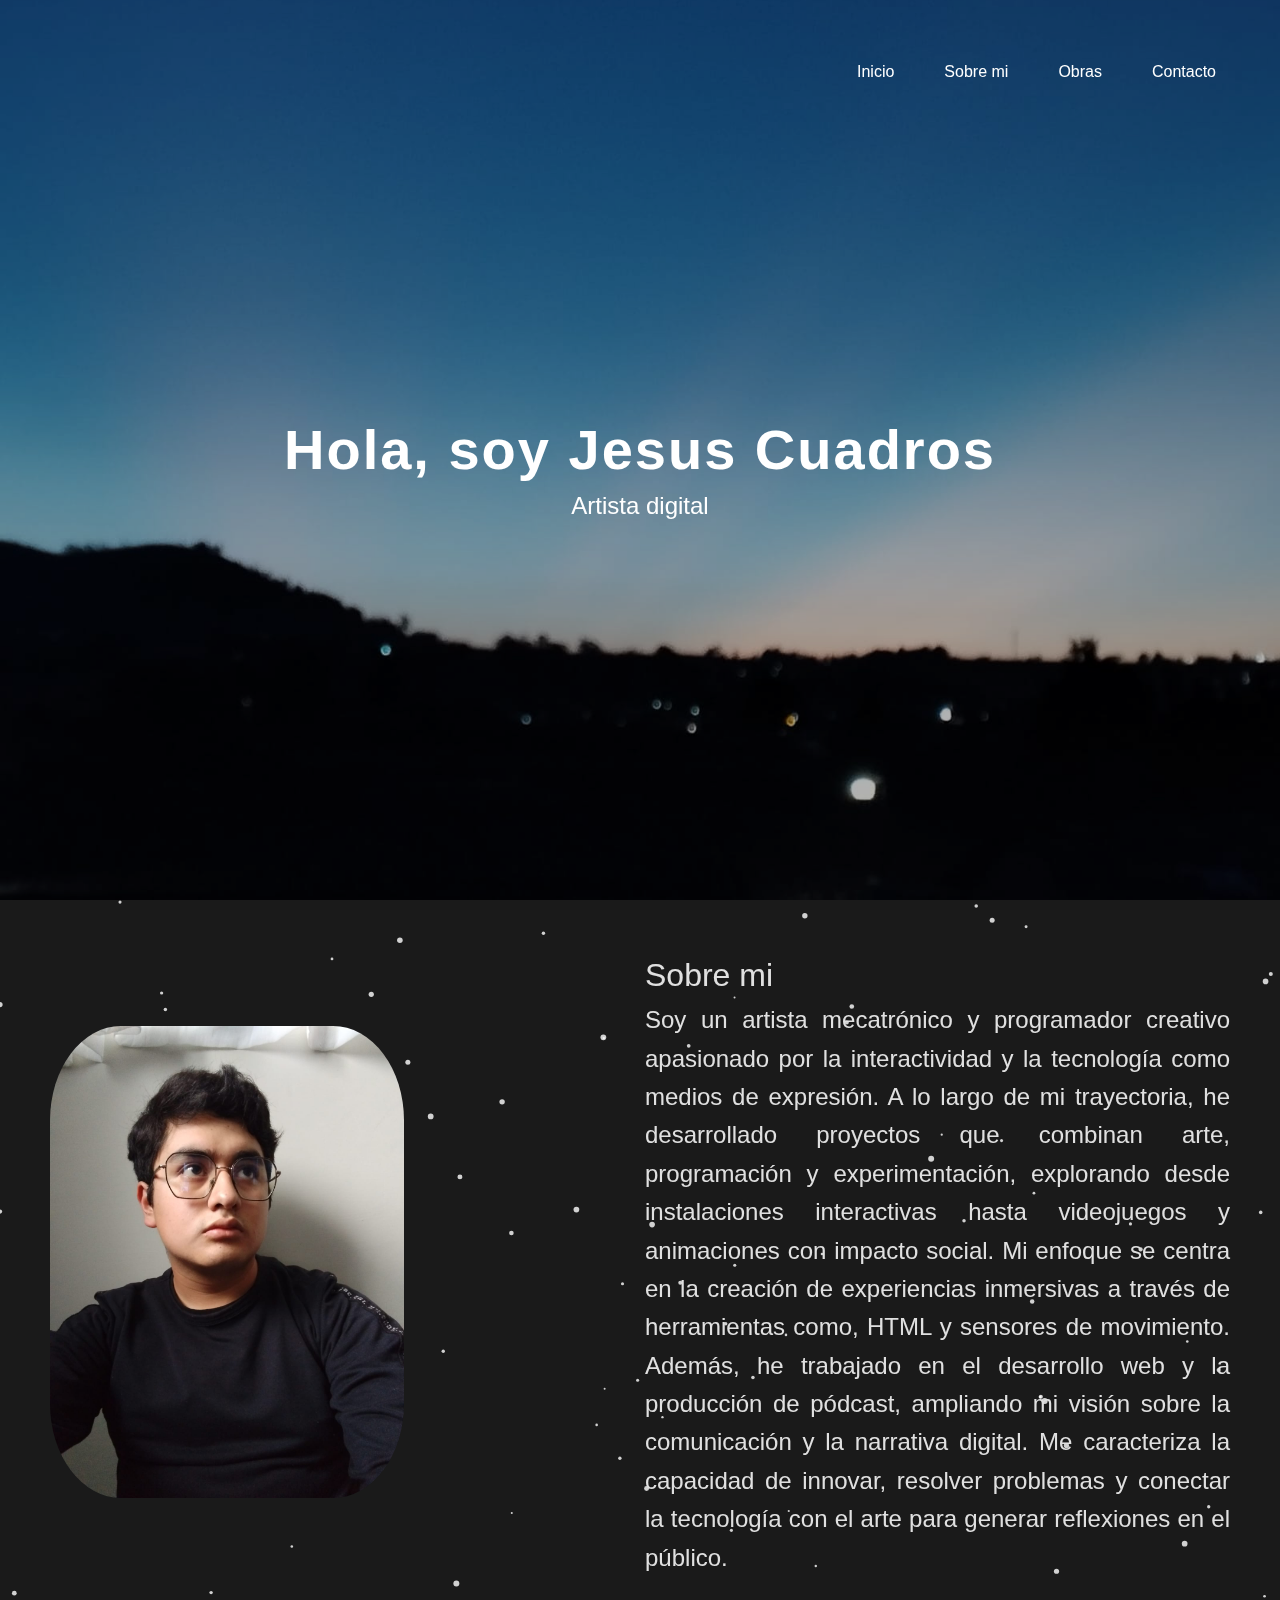
<file: index.html>
<!DOCTYPE html>
<html lang="es">
<head>
    <meta charset="UTF-8">
    <meta name="viewport" content="width=device-width, initial-scale=1.0">
    <title>Jesus Cuadros</title>
    <link rel="preconnect" href="https://fonts.googleapis.com">
    <link rel="preconnect" href="https://fonts.gstatic.com" crossorigin>
    <link href="https://fonts.googleapis.com/css2?family=Bebas+Neue&family=Boldonse&family=Playfair+Display:ital,wght@0,400..900;1,400..900&family=Winky+Sans:ital,wght@0,300..900;1,300..900&display=swap" rel="stylesheet">
    <link rel="stylesheet" href="styles.css">
    <link rel="icon" href="imagenes/boton.png" type="image/x-icon">
</head>
<body>
    <header>
        <nav class="menu">
            <div class="menu-toggle" id="mobile-menu">
                <span class="bar"></span>
                <span class="bar"></span>
                <span class="bar"></span>
            </div>
            <ul>
                <li><a href="#">Inicio</a></li>
                <li><a href="#about">Sobre mi</a></li>
                <li><a href="obras.html">Obras</a></li>
                <li><a href="contacto.html">Contacto</a></li>
            </ul>
        </nav>
    <div class="hero">
        <div class="intro-text">
            <h1>Hola, soy Jesus Cuadros</h1>
            <p>Artista digital</p>
        </div>
    </div>
    </header>
     

    <div class="about" id="about">
        <div class="about-content">
            <div class="imagen">
                <img src="imagenes/Jesus.jpg" alt="Jesus Cuadros" class="about-image">
            </div>
            <div class="about-text">
                <p style="font-size: 2rem;">Sobre mi</p>
                <p style=" font-size: 1.5rem;">
                    Soy un artista mecatrónico y programador creativo apasionado por la interactividad y la tecnología como medios de expresión. A lo largo de mi trayectoria, he desarrollado proyectos que combinan arte, programación y experimentación, explorando desde instalaciones interactivas hasta videojuegos y animaciones con impacto social. Mi enfoque se centra en la creación de experiencias inmersivas a través de herramientas como, HTML y sensores de movimiento. Además, he trabajado en el desarrollo web y la producción de pódcast, ampliando mi visión sobre la comunicación y la narrativa digital. Me caracteriza la capacidad de innovar, resolver problemas y conectar la tecnología con el arte para generar reflexiones en el público.
                </p>
            </div>
        </div>
    </div>

    <script src="script.js"></script>
</body>
</html>
</file>
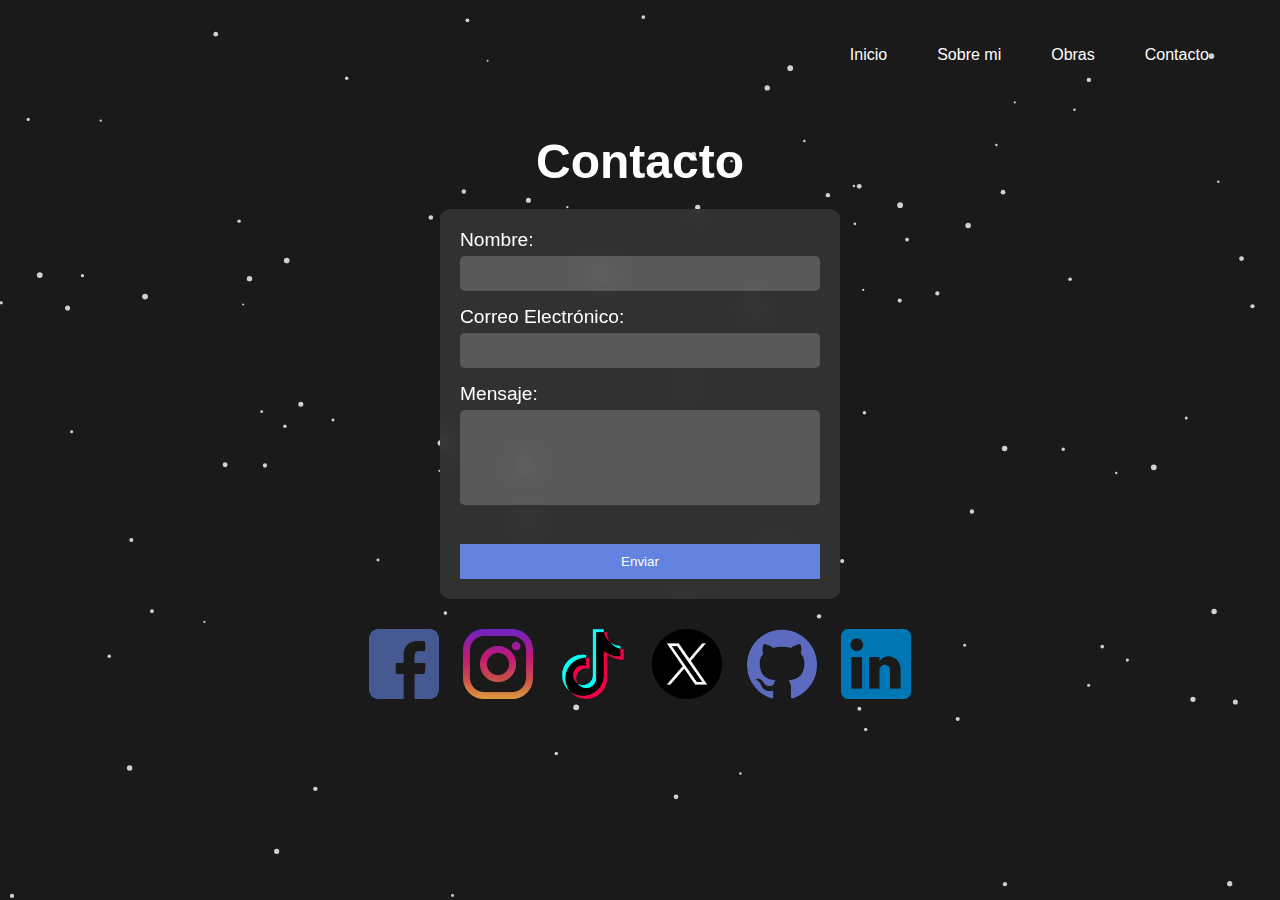
<file: contacto.html>
<!DOCTYPE html>
<html lang="es">
<head>
    <meta charset="UTF-8">
    <meta name="viewport" content="width=device-width, initial-scale=1.0">
    <title>Contacto - Jesus Cuadros</title>
    <link rel="preconnect" href="https://fonts.googleapis.com">
    <link rel="preconnect" href="https://fonts.gstatic.com" crossorigin>
    <link href="https://fonts.googleapis.com/css2?family=Bebas+Neue&family=Boldonse&family=Playfair+Display:ital,wght@0,400..900;1,400..900&family=Winky+Sans:ital,wght@0,300..900;1,300..900&display=swap" rel="stylesheet">
    <link rel="stylesheet" href="cstyle.css">
    <link rel="icon" href="imagenes/boton.png" type="image/x-icon">
</head>
<body>
    <nav class="menu">
        <div class="menu-toggle" id="mobile-menu">
            <span class="bar"></span>
            <span class="bar"></span>
            <span class="bar"></span>
        </div>
        <ul>
            <li><a href="index.html">Inicio</a></li>
            <li><a href="index.html#about">Sobre mi</a></li>
            <li><a href="obras.html">Obras</a></li>
            <li><a href="contacto.html">Contacto</a></li>
        </ul>
    </nav>

    <section class="contact">
        <h1>Contacto</h1>
        <form id="contact-form">
            <div class="input-group">
                <label for="name">Nombre:</label>
                <input type="text" id="name" name="name" required>
            </div>

            <div class="input-group">
                <label for="email">Correo Electrónico:</label>
                <input type="email" id="email" name="email" required>
            </div>

            <div class="input-group">
                <label for="message">Mensaje:</label>
                <textarea id="message" name="message" rows="5" required></textarea>
            </div>

            <button type="submit">Enviar</button>
        </form>

        <div class="social-links">
            <a href="https://www.facebook.com/jesusalfredo.cuadrosramos/?locale=es_LA" target="_blank"><img src="imagenes/facebook.png" alt="Facebook"></a>
            <a href="https://www.instagram.com/chu_cho.3/" target="_blank"><img src="imagenes/instagram.png" alt="Instagram"></a>
            <a href="https://www.tiktok.com/@chucho0722" target="_blank"><img src="imagenes/tik-tok.png" alt="TikTok"></a>
            <a href="https://x.com/FoxyRex07" target="_blank"><img src="imagenes/twitter.png" alt="Twitter"></a>
            <a href="https://github.com/FoxyRex07" target="_blank"><img src="imagenes/github.png" alt="GitHub"></a>
            <a href="https://www.linkedin.com/in/jesús-alfredo-cuadros-ramos-26005933a/" target="_blank"><img src="imagenes/linkedin.png" alt="Linkedin"></a>
        </div>
    </section>

    <canvas id="particles-canvas"></canvas>

    <script src="cscript.js"></script>
</body>
</html>
</file>
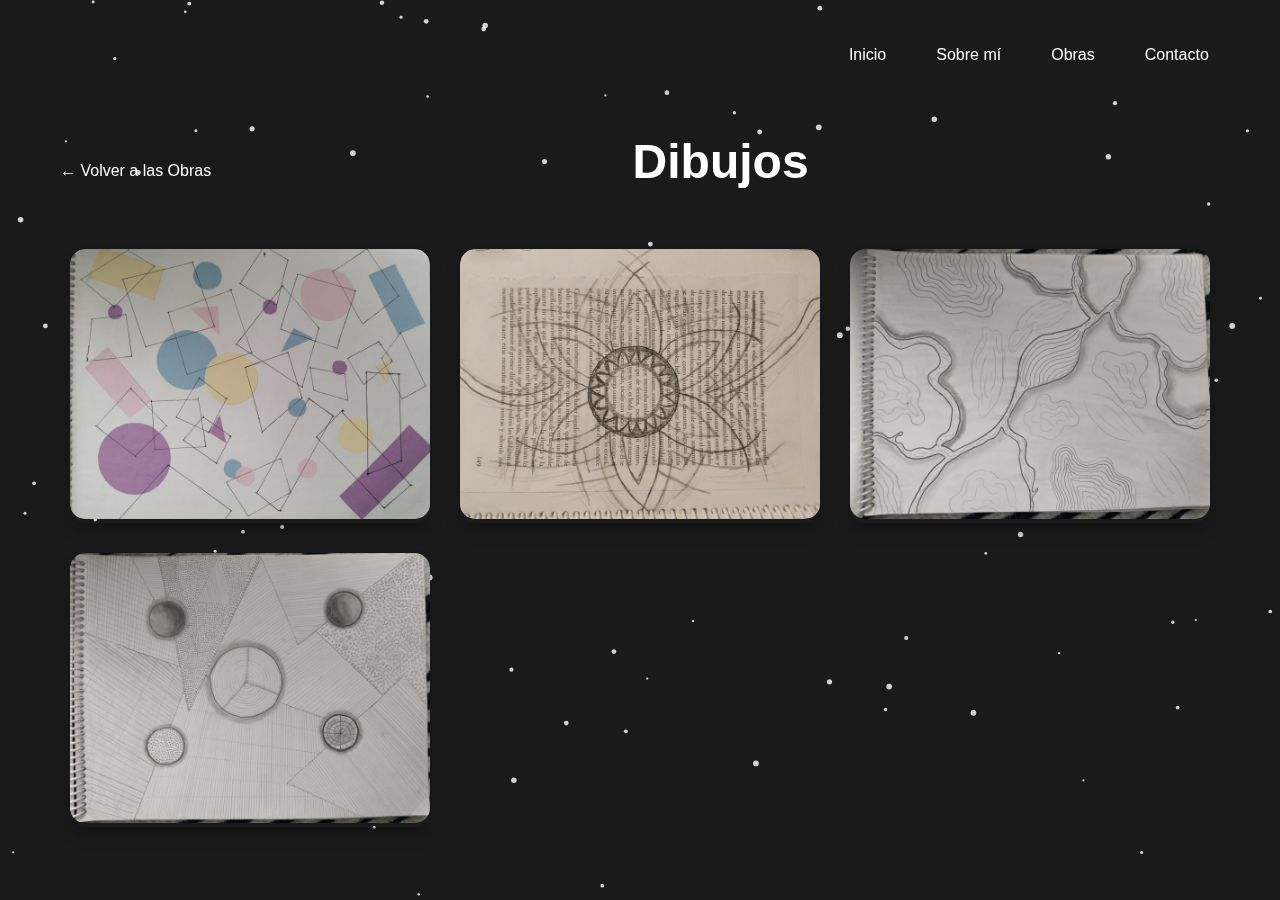
<file: dibujos.html>
<!DOCTYPE html>
<html lang="es">

<head>
    <meta charset="UTF-8">
    <meta name="viewport" content="width=device-width, initial-scale=1.0">
    <title>Dibujo - Jesus Cuadros</title>
    <link rel="stylesheet" href="dstyles.css">
    <link rel="icon" href="imagenes/boton.png" type="image/x-icon">
</head>

<body>
    <nav class="menu">
        <div class="menu-toggle" id="mobile-menu">
            <span class="bar"></span>
            <span class="bar"></span>
            <span class="bar"></span>
        </div>
        <ul>
            <li><a href="index.html">Inicio</a></li>
            <li><a href="index.html#about">Sobre mí</a></li>
            <li><a href="obras.html">Obras</a></li>
            <li><a href="contacto.html">Contacto</a></li>
        </ul>
    </nav>

    <section class="gallery">
        <div class="gallery-header">
            <a href="obras.html" class="back-link">← Volver a las Obras</a>
            <h1 class="titulo">Dibujos</h1>
        </div>
        <div class="gallery-container">
            <div class="gallery-item">
                <img src="imagenes_dibujo/figuras.jpg" alt="Foto 1">
            </div>
            <div class="gallery-item">
                <img src="imagenes_dibujo/flor.jpg" alt="Fotografía 2">
            </div>
            <div class="gallery-item">
                <img src="imagenes_dibujo/ondas.jpg" alt="Fotografía 3">
            </div>
            <div class="gallery-item">
                <img src="imagenes_dibujo/triangulo.jpg" alt="Fotografía 4">
            </div>
        </div>
    </section>

    <!-- Modal -->
    <div id="imageModal" class="modal">
        <span class="close" id="closeModal">&times;</span>
        <img class="modal-content" id="modalImage">
        <div id="caption"></div>
    </div>

    <canvas id="particles-canvas"></canvas>

    <script src="dscript.js"></script>
</body>

</html>
</file>
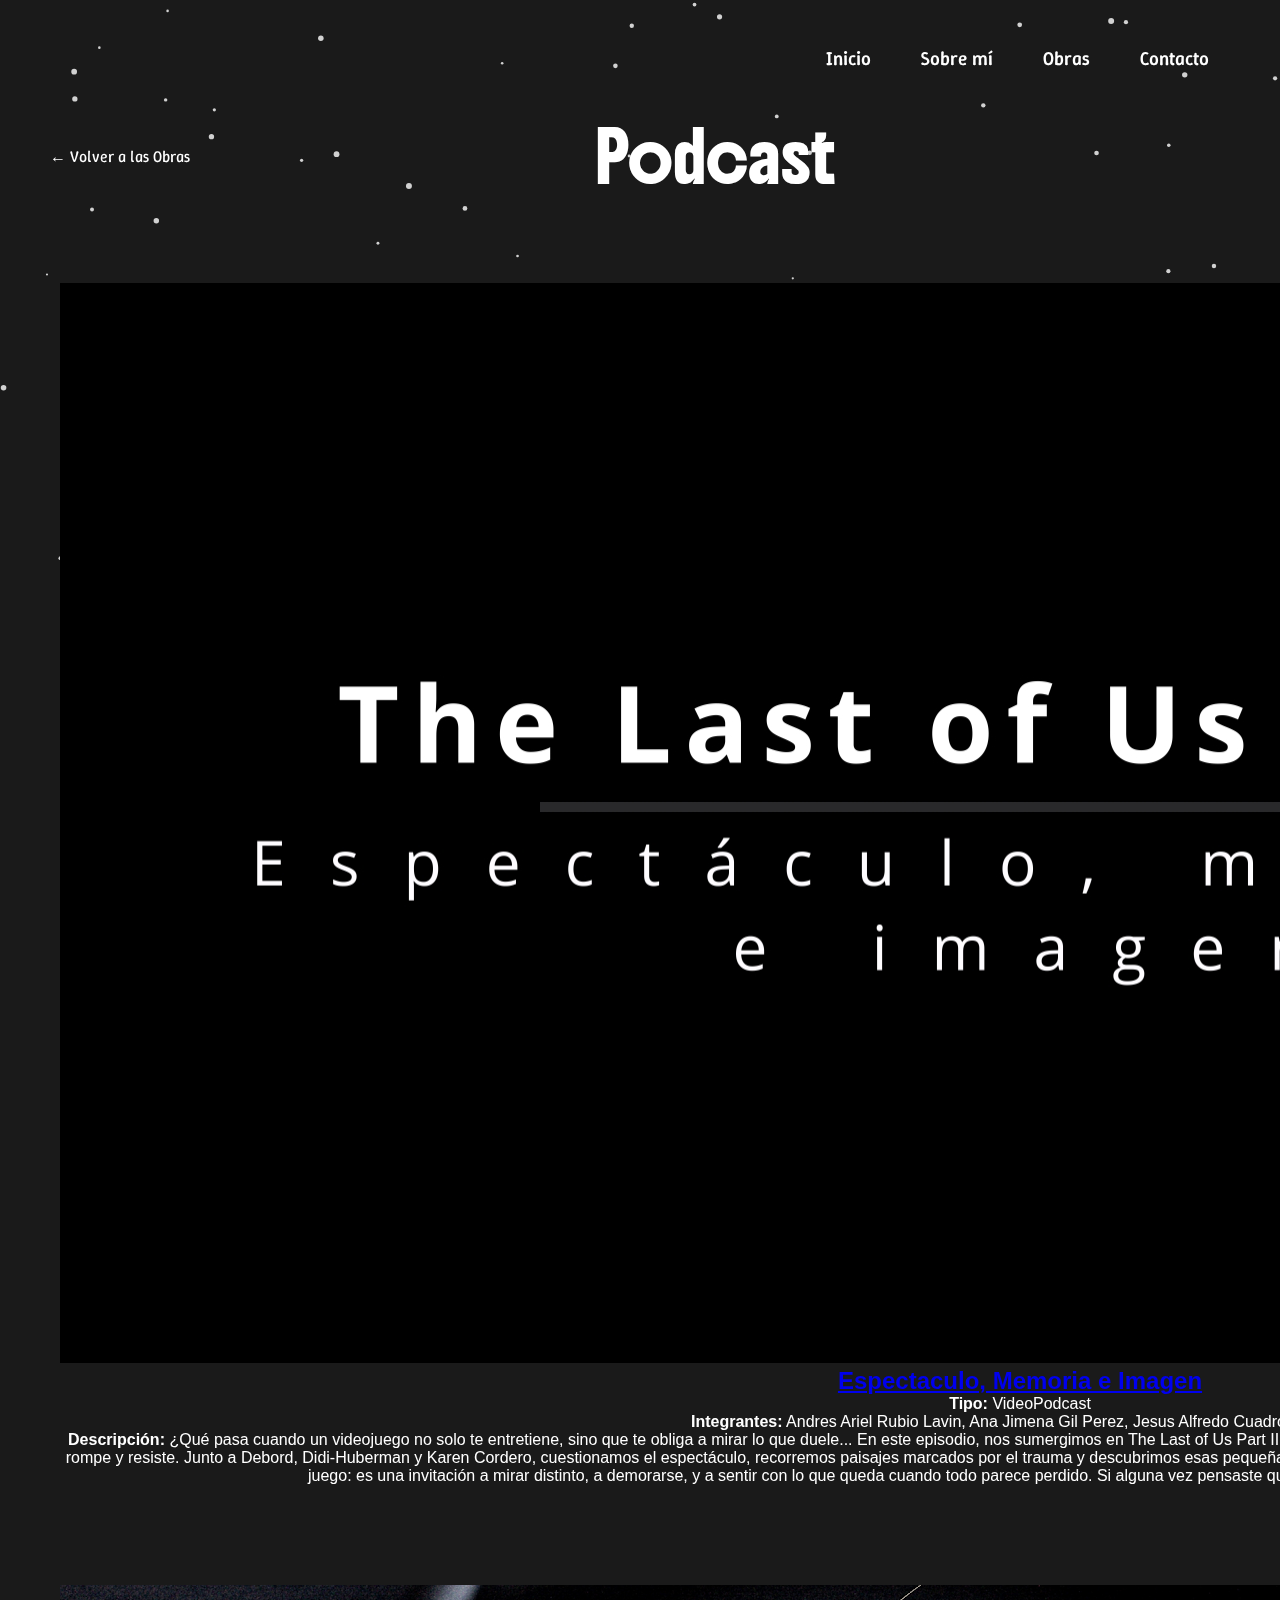
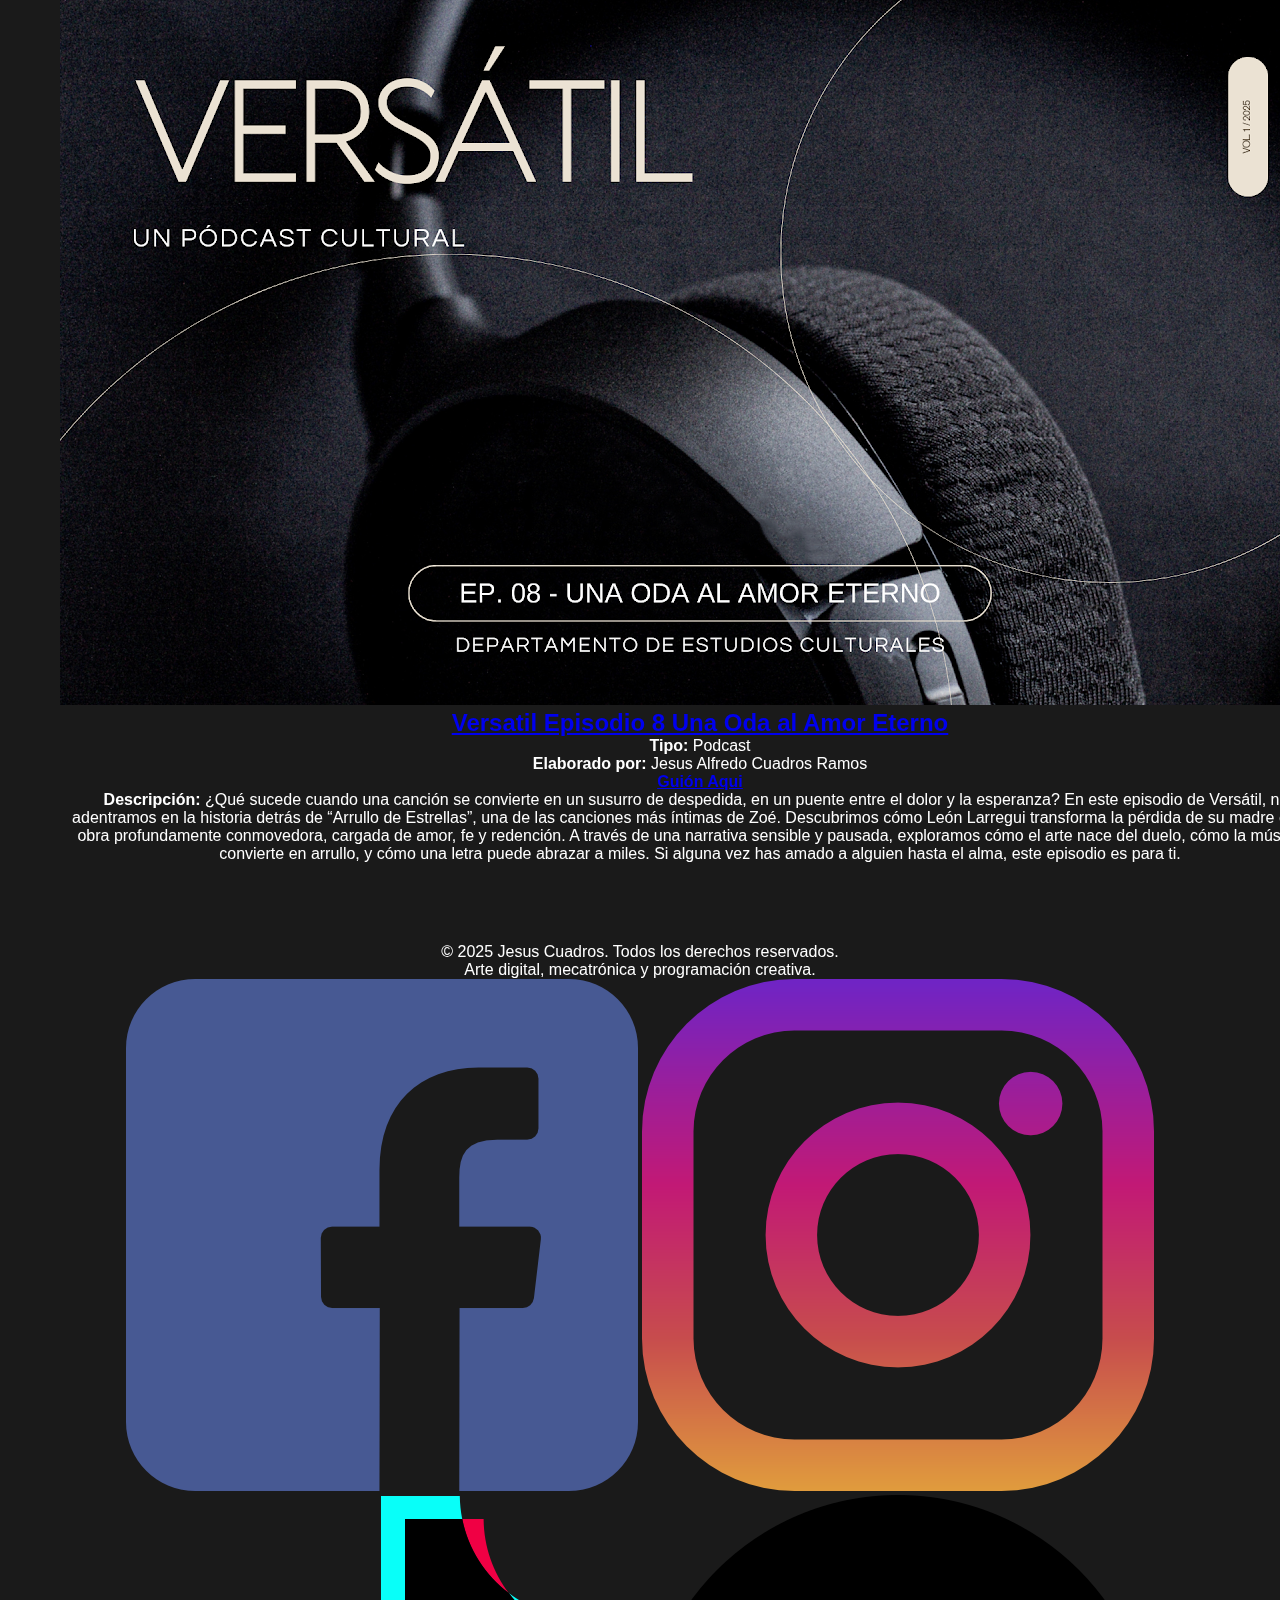
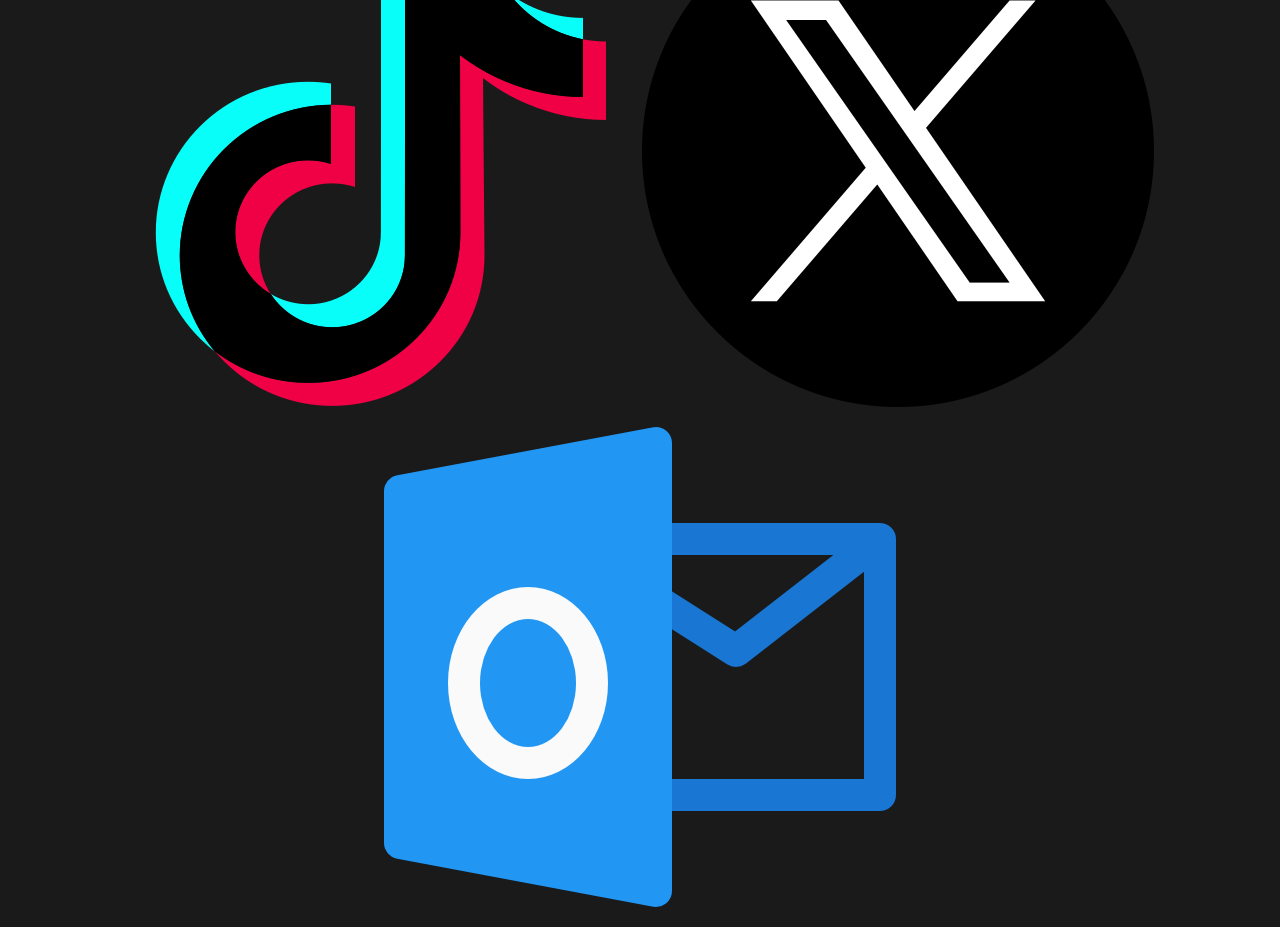
<file: podcast.html>
<!DOCTYPE html>
<html lang="es">
<head>
  <meta charset="UTF-8" />
  <meta name="viewport" content="width=device-width, initial-scale=1.0"/>
  <title>Detalle de Obra</title>
  <link rel="preconnect" href="https://fonts.googleapis.com">
    <link rel="preconnect" href="https://fonts.gstatic.com" crossorigin>
    <link href="https://fonts.googleapis.com/css2?family=Bebas+Neue&family=Boldonse&family=Playfair+Display:ital,wght@0,400..900;1,400..900&family=Winky+Sans:ital,wght@0,300..900;1,300..900&display=swap" rel="stylesheet">
  <link rel="stylesheet" href="pstyles.css">
  <link rel="icon" href="imagenes/boton.png" type="image/x-icon" />
</head>
<body>
  <nav class="menu">
    <div class="menu-toggle" id="mobile-menu">
      <span class="bar"></span>
      <span class="bar"></span>
      <span class="bar"></span>
    </div>
    <ul>
      <li><a href="index.html">Inicio</a></li>
      <li><a href="index.html#about">Sobre mí</a></li>
      <li><a href="obras.html">Obras</a></li>
      <li><a href="contacto.html">Contacto</a></li>
    </ul>
  </nav>

  <section class="gallery-header">
    <a href="obras.html" class="back-link">← Volver a las Obras</a>
    <h1 class="titulo">Podcast</h1>
  </section>

  <!-- Espectaculo, Memoria e Imagen -->
  <section class="obra-section" id="ultima">
    <div class="ficha-tecnica invertida">
      <div class="carrusel">
        <!-- <button class="prev">&#10094;</button> -->
        <div class="imagenes">
          <img src="imagenes/miniatura.jpg" alt="Imagen 1">
        </div>
        <!-- <button class="next">&#10095;</button> -->
      </div>
      <div class="info">
        <h2><a href="https://drive.google.com/file/d/11YDlpgWR-4QUo0dirqBmN6fh9fdakAA9/view?usp=sharing" target="_blank">Espectaculo, Memoria e Imagen</a></h2>
        <p><strong>Tipo:</strong> VideoPodcast</p>
        <p><strong>Integrantes:</strong> Andres Ariel Rubio Lavin, Ana Jimena Gil Perez, Jesus Alfredo Cuadros Ramos</p>
        <p><strong>Descripción:</strong> ¿Qué pasa cuando un videojuego no solo te entretiene, sino que te obliga a mirar lo que duele... En este episodio, nos sumergimos en The Last of Us Part II para explorar cómo la imagen, la memoria y el dolor se entrelazan en una historia que incomoda, rompe y resiste. Junto a Debord, Didi-Huberman y Karen Cordero, cuestionamos el espectáculo, recorremos paisajes marcados por el trauma y descubrimos esas pequeñas luces que como luciérnagas aparecen en medio de la oscuridad. Este no es solo un análisis del juego: es una invitación a mirar distinto, a demorarse, y a sentir con lo que queda cuando todo parece perdido. Si alguna vez pensaste que los videojuegos no podían ser arte… este episodio es para ti.</p>
      </div>
    </div>
  </section>

  <!-- Versatil Episodio 8 Una Oda al Amor Eterno -->
  <section class="obra-section">
    <div class="ficha-tecnica">
      <div class="carrusel">
        <!-- <button class="prev">&#10094;</button> -->
        <div class="imagenes">
          <img src="imagenes/versatil8.png" alt="Imagen 1">
        </div>
        <!-- <button class="next">&#10095;</button> -->
      </div>
      <div class="info">
        <h2><a href="https://www.youtube.com/watch?v=Ydkm5g-LTBs&t=6s" target="_blank">Versatil Episodio 8 Una Oda al Amor Eterno</a></h2>
        <p><strong>Tipo:</strong> Podcast</p>
        <p><strong>Elaborado por:</strong> Jesus Alfredo Cuadros Ramos</p>
        <p><strong><a href="https://drive.google.com/file/d/1szinPt4XbfIdxLjhuHJryXtZcJezmDJt/view?usp=sharing" target="_blank">Guión Aqui</a></strong></p>
        <p><strong>Descripción:</strong> ¿Qué sucede cuando una canción se convierte en un susurro de despedida, en un puente entre el dolor y la esperanza? En este episodio de Versátil, nos adentramos en la historia detrás de “Arrullo de Estrellas”, una de las canciones más íntimas de Zoé. Descubrimos cómo León Larregui transforma la pérdida de su madre en una obra profundamente conmovedora, cargada de amor, fe y redención. A través de una narrativa sensible y pausada, exploramos cómo el arte nace del duelo, cómo la música se convierte en arrullo, y cómo una letra puede abrazar a miles. Si alguna vez has amado a alguien hasta el alma, este episodio es para ti.</p>
      </div>
    </div>
  </section>

  <!-- Footer -->
    <footer>
        <div class="footer-text">
            <p>© 2025 Jesus Cuadros. Todos los derechos reservados.</p>
            <p>Arte digital, mecatrónica y programación creativa.</p>
        </div>
        <div class="footer-socials">
            <a href="https://www.facebook.com/jesusalfredo.cuadrosramos/?locale=es_LA" target="_blank"><img src="imagenes/facebook.png" alt="Facebook"></a>
            <a href="https://www.instagram.com/chu_cho.3/" target="_blank"><img src="imagenes/instagram.png" alt="Instagram"></a>
            <a href="https://www.tiktok.com/@chucho0722" target="_blank"><img src="imagenes/tik-tok.png" alt="TikTok"></a>
            <a href="https://x.com/FoxyRex07" target="_blank"><img src="imagenes/twitter.png" alt="Twitter"></a>
            <a href="contacto.html" target="_blank"><img src="imagenes/correo.png" alt="Twitter"></a>
        </div>
    </footer>

  <!-- Modal -->
  <div id="imageModal" class="modal">
    <span class="close" id="closeModal">&times;</span>
    <img class="modal-content" id="modalImage">
    <div id="caption"></div>
  </div>

  <canvas id="particles-canvas"></canvas>

  <script src="pscript.js"></script>
</body>
</html>
</file>
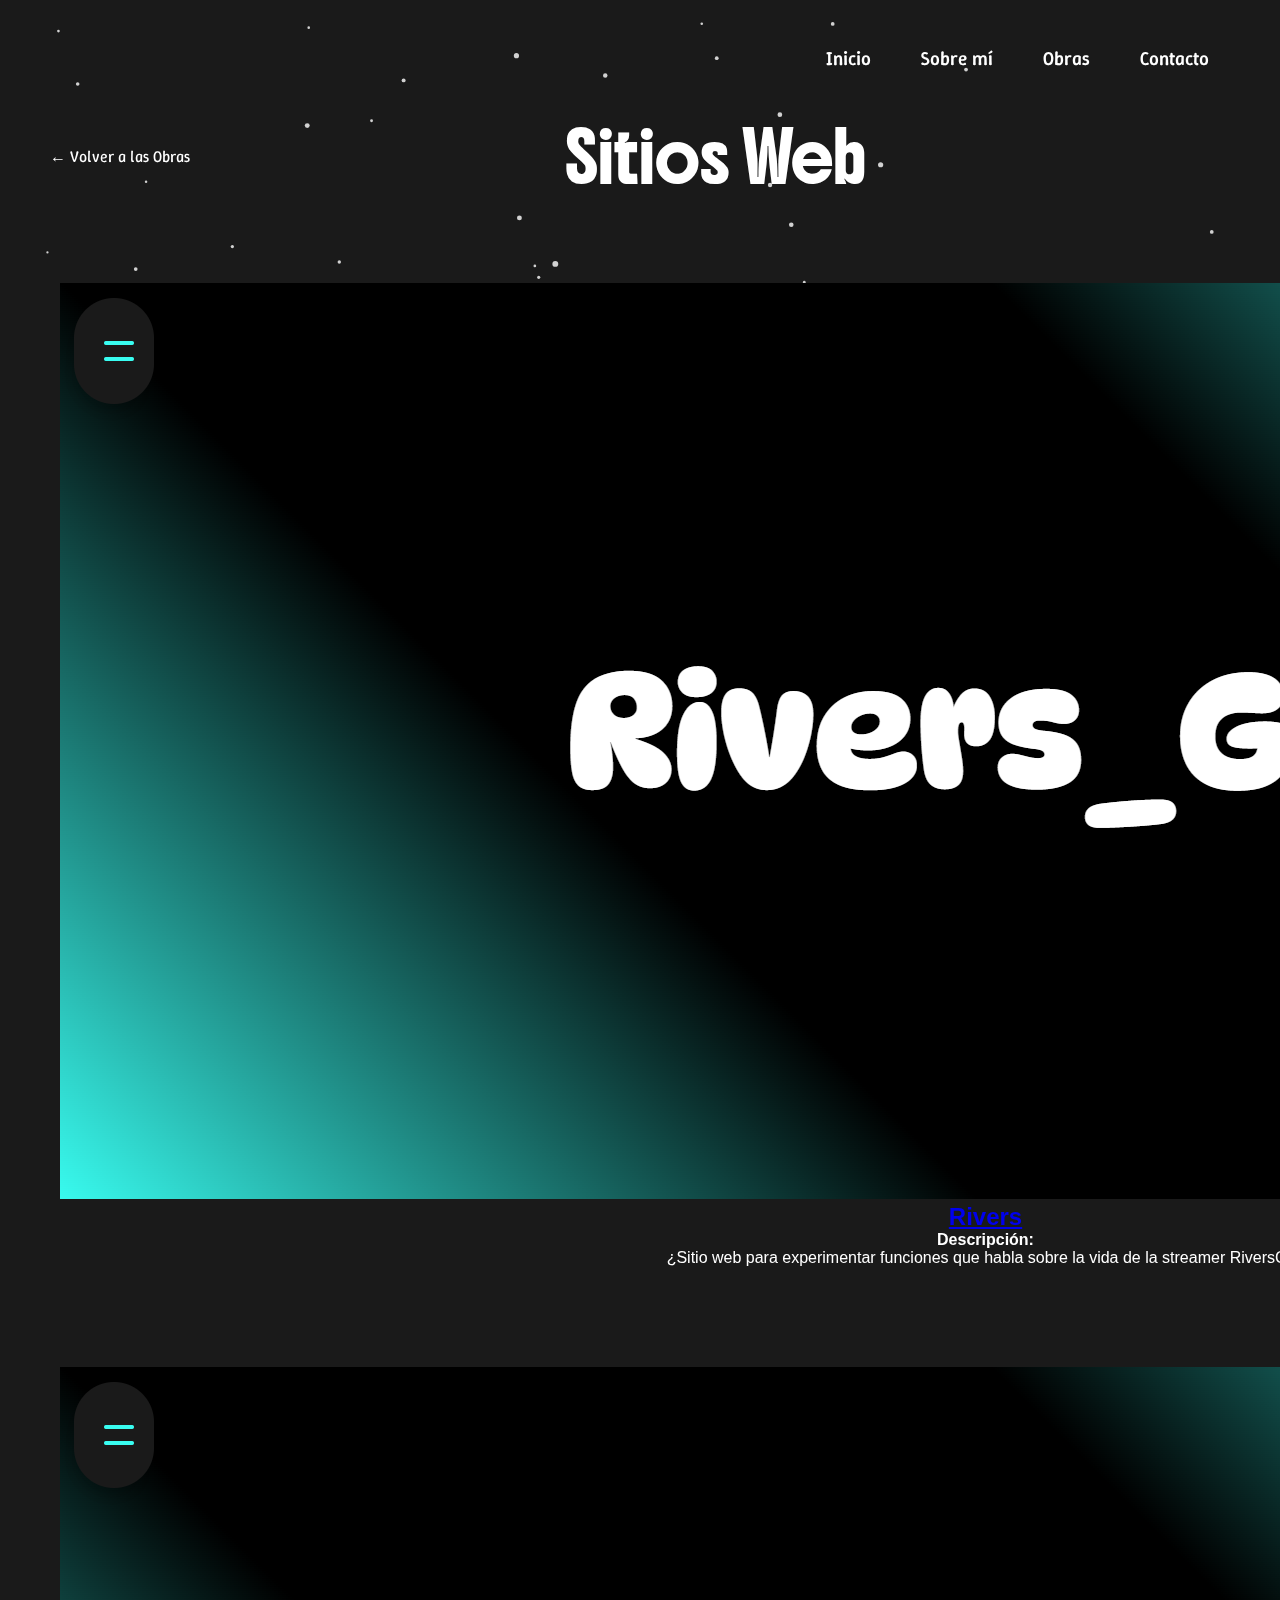
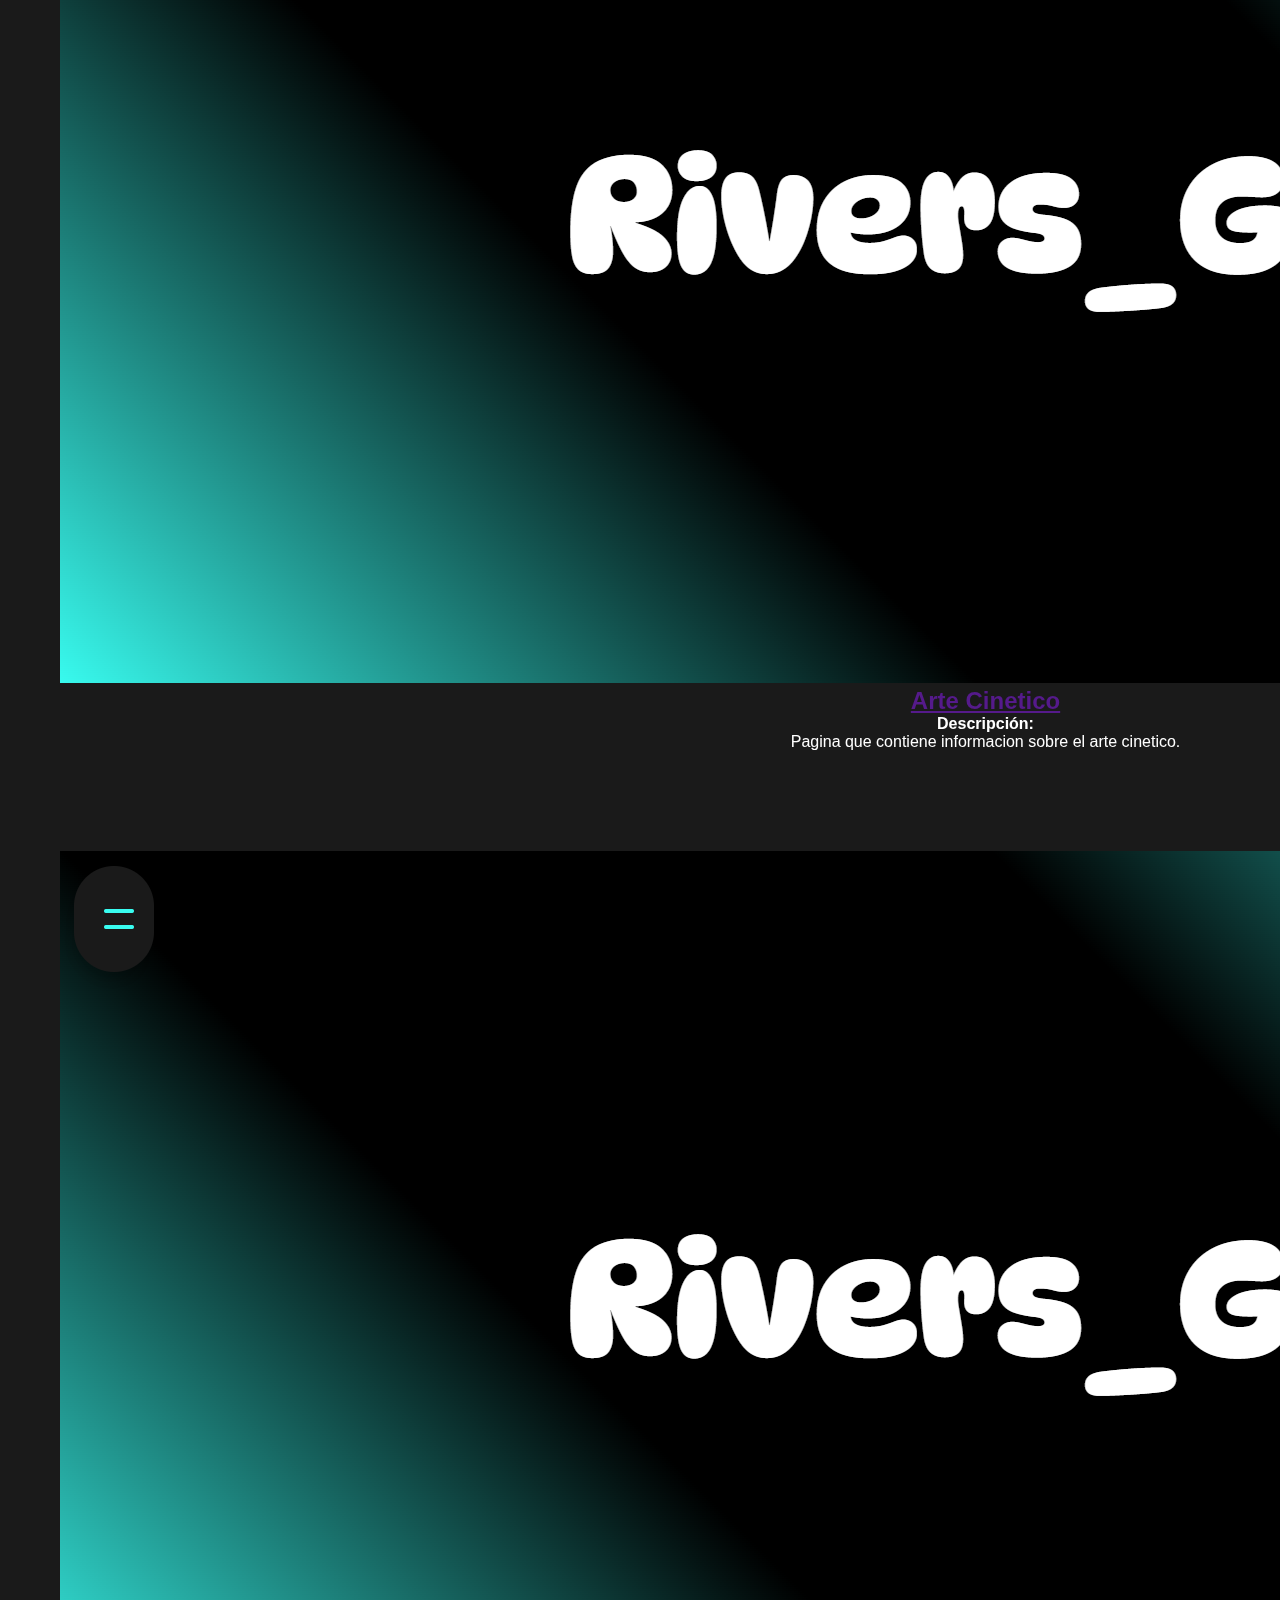
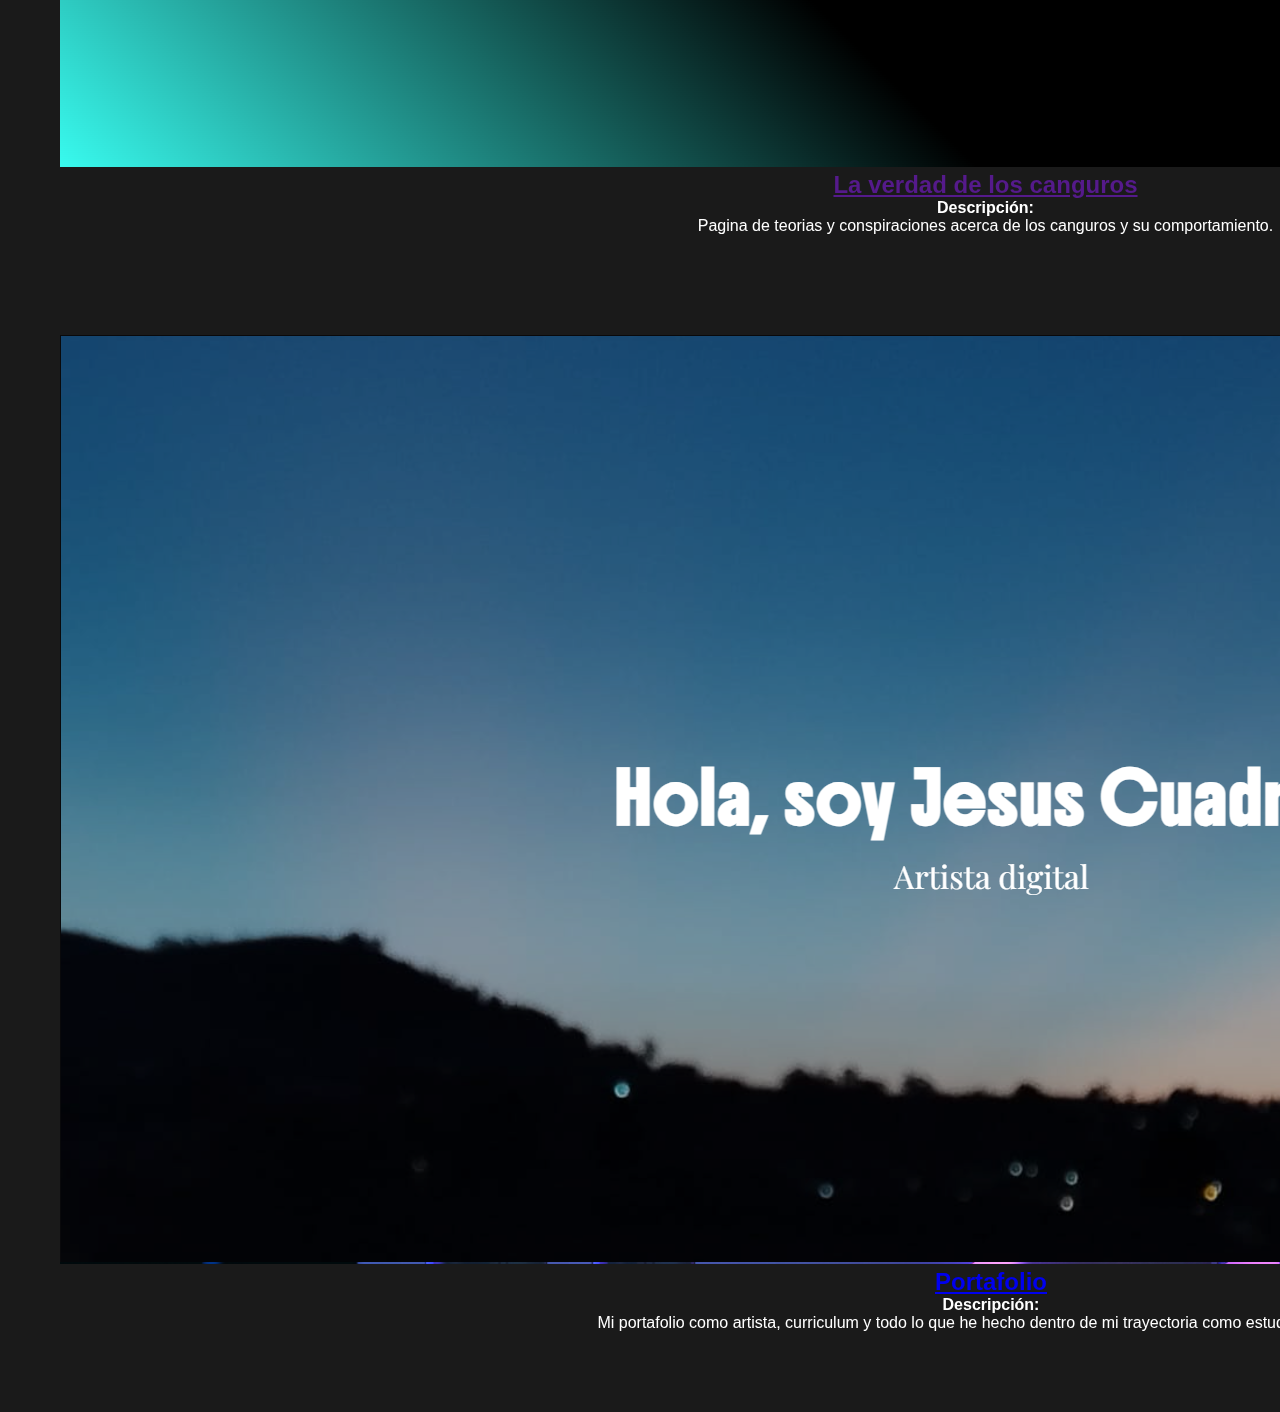
<file: sitios.html>
<!DOCTYPE html>
<html lang="es">
<head>
  <meta charset="UTF-8" />
  <meta name="viewport" content="width=device-width, initial-scale=1.0"/>
  <title>Detalle de Obra</title>
  <link rel="preconnect" href="https://fonts.googleapis.com">
    <link rel="preconnect" href="https://fonts.gstatic.com" crossorigin>
    <link href="https://fonts.googleapis.com/css2?family=Bebas+Neue&family=Boldonse&family=Playfair+Display:ital,wght@0,400..900;1,400..900&family=Winky+Sans:ital,wght@0,300..900;1,300..900&display=swap" rel="stylesheet">
  <link rel="stylesheet" href="sstyles.css">
  <link rel="icon" href="imagenes/boton.png" type="image/x-icon" />
</head>
<body>
  <nav class="menu">
    <div class="menu-toggle" id="mobile-menu">
      <span class="bar"></span>
      <span class="bar"></span>
      <span class="bar"></span>
    </div>
    <ul>
      <li><a href="index.html">Inicio</a></li>
      <li><a href="index.html#about">Sobre mí</a></li>
      <li><a href="obras.html">Obras</a></li>
      <li><a href="contacto.html">Contacto</a></li>
    </ul>
  </nav>

  <section class="gallery-header">
    <a href="obras.html" class="back-link">← Volver a las Obras</a>
    <h1 class="titulo">Sitios Web</h1>
  </section>

  <!-- Rivers -->
  <section class="obra-section">
    <div class="ficha-tecnica invertida">
      <div class="carrusel">
        <!-- <button class="prev">&#10094;</button> -->
        <div class="imagenes">
          <a href="https://foxyrex07.github.io/Rivers/" target="_blank" rel="noopener noreferrer"class="obrat"><img src="imagenes/rivers.png" alt="Imagen de la obra" class="clickable-img"></a>
        </div>
        <!-- <button class="next">&#10095;</button> -->
      </div>
      <div class="info">
        <h2><a href="https://foxyrex07.github.io/Rivers/" target="_blank">Rivers</a></h2>
        <p><strong>Descripción:</strong></p>
        <p>¿Sitio web para experimentar funciones que habla sobre la vida de la streamer RiversGG.</p>
      </div>
    </div>
  </section>

  <!-- Arte Cinetico -->
  <section class="obra-section">
    <div class="ficha-tecnica">
      <div class="carrusel">
        <!-- <button class="prev">&#10094;</button> -->
        <div class="imagenes">
          <a href="" target="_blank" rel="noopener noreferrer"class="obrat"><img src="imagenes/rivers.png" alt="Imagen de la obra" class="clickable-img"></a>
        </div>
        <!-- <button class="next">&#10095;</button> -->
      </div>
      <div class="info">
        <h2><a href="" target="_blank">Arte Cinetico</a></h2>
        <p><strong>Descripción:</strong></p>
        <p>Pagina que contiene informacion sobre el arte cinetico.</p>
      </div>
    </div>
  </section>

  <!-- La verdad de los canguros -->
  <section class="obra-section">
    <div class="ficha-tecnica invertida">
      <div class="carrusel">
        <!-- <button class="prev">&#10094;</button> -->
        <div class="imagenes">
          <a href="" target="_blank" rel="noopener noreferrer"class="obrat"><img src="imagenes/rivers.png" alt="Imagen de la obra" class="clickable-img"></a>
        </div>
        <!-- <button class="next">&#10095;</button> -->
      </div>
      <div class="info">
        <h2><a href="" target="_blank">La verdad de los canguros</a></h2>
        <p><strong>Descripción:</strong></p>
        <p>Pagina de teorias y conspiraciones acerca de los canguros y su comportamiento.</p>
      </div>
    </div>
  </section>

  <!-- Portafolio -->
  <section class="obra-section">
    <div class="ficha-tecnica">
      <div class="carrusel">
        <!-- <button class="prev">&#10094;</button> -->
        <div class="imagenes">
          <a href="https://portafoliojesuscuadros.netlify.app" target="_blank" rel="noopener noreferrer"class="obrat"><img src="imagenes/portafolio.png" alt="Imagen de la obra" class="clickable-img"></a>
        </div>
        <!-- <button class="next">&#10095;</button> -->
      </div>
      <div class="info">
        <h2><a href="https://portafoliojesuscuadros.netlify.app" target="_blank">Portafolio</a></h2>
        <p><strong>Descripción:</strong></p>
        <p>Mi portafolio como artista, curriculum y todo lo que he hecho dentro de mi trayectoria como estudiante y artista.</p>
      </div>
    </div>
  </section>

  <canvas id="particles-canvas"></canvas>

  <script src="sscript.js"></script>
</body>
</html>
</file>
<file: styles.css>
/* Estilos generales */
* {
    margin: 0;
    padding: 0;
    box-sizing: border-box;
}

body {
    font-family: 'Unbounded', sans-serif;
    background-color: #1a1a1a;
    color: white;
    overflow-x: hidden;
}

/* Estilos del menú */
.menu {
    display: flex;
    justify-content: flex-end;
    align-items: center;
    position: relative;
    right: 5%;
    top: 7%;
    font-weight: 500;
    position: relative; /* Asegura que esté por encima del pseudo-elemento */
    z-index: 10;
}

.menu ul {
    display: flex;
    margin: 0;
    padding: 0;
    list-style-type: none;
}

.menu li {
    margin-left: 50px; 
}

.menu li a {
    color: white;
    text-decoration: none;
    font-size: 1rem; /* Ajusta el tamaño base */
    display: inline-block; /* Permite que transform funcione correctamente */
    transition: color 0.3s ease, transform 0.3s ease;
}

.menu li a:hover {
    color: rgb(98, 131, 223); /* Cambia el color */
    transform: scale(1.4); /* Aumenta el tamaño del texto en un 20% */
}

/* Botón de menú para móviles */
.menu-toggle {
    display: none;
    flex-direction: column;
    cursor: pointer;
}

.menu-toggle .bar {
    height: 3px;
    width: 25px;
    background-color: white;
    margin: 4px;
}

header {
    position: relative; /* Asegurar que el pseudo-elemento se posicione correctamente */
    width: 100%;
    height: 100vh;
    background-image: url('imagenes/cielo_b.jpg');
    background-size: cover;
    background-repeat: no-repeat;
    background-position: center center;
}
header::before {
    content: "";
    position: absolute;
    top: 0;
    left: 0;
    width: 100%;
    height: 100%;
    background: rgba(0, 0, 0, 0.3); /* Ajusta la opacidad aquí */
    z-index: 1;
}


/* Hero section */
.hero {
    height: 100vh;
    display: flex;
    justify-content: center;
    align-items: center;
    text-align: center;
    position: relative;
    z-index: 1;
}

.overlay {
    position: absolute;
    top: 0;
    left: 0;
    right: 0;
    bottom: 0;
    background: rgba(0, 0, 0, 0.6);
}

.intro-text {
    z-index: 1;
    color: white;
}

h1 {
    font-size: 3.5rem;
    letter-spacing: 2px;
    text-transform: none;
}

p {
    font-size: 1.5rem;
    margin-top: 10px;
}


/* Sobre mí */
.about {
    padding: 50px;
    text-align: center;

    position: relative; /* Asegurar que los elementos hijos usen posiciones relativas */
    overflow: hidden; /* Evita que el canvas se salga */
}

.about canvas {
    position: absolute;
    top: 0;
    left: 0;
    width: 100%;
    height: 100%;
    pointer-events: none; /* Para que no interfiera con los clics */
    z-index: 0;
}

.about-content {
    display: grid;
    grid-template-columns: repeat(2, 1fr);
    align-items: center;
    text-align: justify;
    position: relative; /* Asegura que el texto esté sobre el canvas */
    z-index: 1;
}

.about-image {
    width: 50vw;
    max-width: 60%;
    height: auto;
    border-radius: 20%;
}

.about-text {
    margin-left: 5px;
    color: #abaed6;
}

.about h2 {
    font-size: 2.5rem;
    margin-bottom: 20px;
}

.about p {
    font-size: 1.2rem;
    line-height: 1.6;
    max-width: 800px;
    margin: 0 auto;
    color: #e0e0e0;
}

/* Responsive */
@media screen and (max-width: 768px) {
    .menu {
        position: absolute;
        flex-direction: column;
        align-items: flex-end;
        right: 10px;
        top: 10px;
        z-index: 1000;
    }

    .menu ul {
        display: none;
        flex-direction: column;
        width: 100%;
        top: 80px;
        right: 0;
        margin: 0;
        padding: 0;
    }

    .menu ul.active {
        display: flex;
    }

    .menu-toggle {
        display: flex;
        width: 40px;
        height: 40px;
        align-items: center;
        justify-content: center;
    }

    .menu li {
        margin: 10px 0;
        text-align: right;
    }

    .about-content {
        grid-template-columns: 1fr;
        align-items: center;
        text-align: center;
    }

    .about-image {
        width: 70vw;
        max-width: none;
        margin-bottom: 20px;
    }
}
</file>
<file: cstyle.css>
/* Estilos generales */
* {
    margin: 0;
    padding: 0;
    box-sizing: border-box;
}

body {
    font-family: 'Unbounded', sans-serif;
    background-color: #1a1a1a;
    color: white;
    overflow-x: hidden;
    text-align: center;
}

/* Barra de navegación más baja */
.menu {
    display: flex;
    justify-content: flex-end;
    align-items: center;
    padding: 20px;
    margin-top: 2%; /* Espaciado para que no quede arriba */
    margin-right: 4%;
    font-weight: 500;
}

.menu ul {
    display: flex;
    list-style-type: none;
}

.menu li {
    margin-left: 50px; 
}

.menu li a {
    color: white;
    text-decoration: none;
    font-size: 1rem; /* Ajusta el tamaño base */
    display: inline-block; /* Permite que transform funcione correctamente */
    transition: color 0.3s ease, transform 0.3s ease;
}

.menu li a:hover {
    color: rgb(98, 131, 223); /* Cambia el color */
    transform: scale(1.4); /* Aumenta el tamaño del texto en un 20% */
}

/* Botón de menú para móviles */
.menu-toggle {
    display: none;
    flex-direction: column;
    cursor: pointer;
}

.menu-toggle .bar {
    height: 3px;
    width: 25px;
    background-color: white;
    margin: 4px;
}
/* Sección de contacto */
.contact {
    position: relative;
    padding: 50px;
    z-index: 1;
}

.contact h1 {
    font-size: 3rem;
    margin-bottom: 20px;
}

/* Diseño del formulario */
form {
    display: flex;
    flex-direction: column;
    max-width: 400px;
    margin: 0 auto;
    background: rgba(255, 255, 255, 0.1); /* Fondo con transparencia */
    padding: 20px;
    border-radius: 10px;
    backdrop-filter: blur(10px);
}

/* Diseño de los inputs */
.input-group {
    margin-bottom: 15px;
    text-align: left;
}

label {
    display: block;
    font-size: 1.2rem;
    margin-bottom: 5px;
}

input, textarea {
    width: 100%;
    padding: 10px;
    border-radius: 5px;
    border: none;
    background: rgba(255, 255, 255, 0.2);
    color: white;
}

textarea {
    resize: none;
}

/* Botón con animación */
button {
    margin-top: 20px;
    padding: 10px;
    background-color: rgb(98, 131, 223);
    border: none;
    color: white;
    cursor: pointer;
    transition: background 0.3s, transform 0.2s;
}

button:hover {
    background-color: rgb(70, 100, 200);
    transform: scale(1.05);
}

/* Redes sociales con imágenes */
.social-links {
    margin-top: 30px;
}

.social-links a {
    margin: 0 10px;
    display: inline-block;
    transition: transform 0.3s;
}

.social-links img {
    width: 70px;
    height: 70px;
}

.social-links a:hover {
    transform: scale(1.2);
}

/* Canvas de partículas */
#particles-canvas {
    position: fixed;
    top: 0;
    left: 0;
    width: 100%;
    height: 100%;
    pointer-events: none;
    z-index: 0;
}
</file>
<file: dstyles.css>
/* Estilos generales */
* {
    margin: 0;
    padding: 0;
    box-sizing: border-box;
}

body {
    font-family: 'Unbounded', sans-serif;
    background-color: #1a1a1a;
    color: white;
    overflow-x: hidden;
    text-align: center;
}

/* Barra de navegación */
.menu {
    display: flex;
    justify-content: flex-end;
    align-items: center;
    padding: 20px;
    margin-top: 2%;
    margin-right: 4%;
    font-weight: 500;
}

.menu ul {
    display: flex;
    list-style-type: none;
}

.menu li {
    margin-left: 50px;
}

.menu li a {
    color: white;
    text-decoration: none;
    font-size: 1rem;
    transition: color 0.3s ease, transform 0.3s ease;
}

.menu li a:hover {
    color: rgb(98, 131, 223);
    transform: scale(1.4);
}

/* Estilo para el contenedor del encabezado de la galería */
.gallery-header {
    display: flex;
    align-items: center;
    justify-content: space-between; /* Alinea el enlace a la izquierda */
    margin-bottom: 20px;
    width: 100%;
}

/* Asegura que el título "Fotos" se centre */
.titulo {
    flex-grow: 1;
    text-align: center;
    margin: 0;
}

/* Estilo para el enlace de volver */
.back-link {
    font-size: 16px;
    color: white;
    text-decoration: none;
    padding-left: 10px;
}

/* Cambiar el color del enlace cuando el usuario pasa el cursor sobre él */
.back-link:hover {
    color: rgb(98, 131, 223);
}


/* Sección de galería */
.gallery {
    padding: 50px;
}

.titulo {
    font-size: 3rem;
    margin-bottom: 20px;
}

/* Contenedor de la galería */
.gallery-container {
    display: grid;
    grid-template-columns: repeat(3, 1fr);
    gap: 30px;
    padding: 20px;
}

/* Estilo de cada elemento de la galería */
.gallery-item {
    position: relative;
    overflow: hidden;
    border-radius: 15px;
    box-shadow: 0 10px 15px rgba(0, 0, 0, 0.2);
    transition: transform 0.3s ease, box-shadow 0.3s ease;
}

.gallery-item img {
    width: 100%;
    height: auto;
    border-radius: 15px;
    transition: transform 0.3s ease;
}

/* Efecto hover */
.gallery-item:hover {
    transform: scale(1.05);
    box-shadow: 0 15px 25px rgba(0, 0, 0, 0.4);
}

.gallery-item:hover img {
    transform: scale(1.1);
}


/* Fondo con partículas */
#particles-canvas {
    position: fixed;
    top: 0;
    left: 0;
    width: 100%;
    height: 100%;
    pointer-events: none;
    z-index: -1;
}

/* Responsive: En pantallas pequeñas, una sola imagen por fila */
@media screen and (max-width: 768px) {
    .gallery-container {
        grid-template-columns: 1fr;
    }
}


/* Estilo del Modal */
.modal {
    display: none; /* El modal está oculto por defecto */
    position: fixed;
    z-index: 1; /* Asegura que se muestre por encima del contenido */
    padding-top: 100px;
    left: 0;
    top: 0;
    width: 100%;
    height: 100%;
    overflow: auto;
    background-color: rgba(0, 0, 0, 0.9); /* Fondo oscuro */
}

.modal-content {
    margin: auto;
    display: block;
    max-width: 80%;
    max-height: 80%;
}

#caption {
    text-align: center;
    color: white;
    font-size: 20px;
    padding: 10px;
}

.close {
    position: absolute;
    top: 15px;
    right: 35px;
    color: white;
    font-size: 40px;
    font-weight: bold;
    cursor: pointer;
}
</file>
<file: pstyles.css>
/* Heredado y combinado con estilos anteriores */
* {
  margin: 0;
  padding: 0;
  box-sizing: border-box;
}

body {
  font-family: 'Unbounded', sans-serif;
  background-color: #1a1a1a;
  color: white;
  overflow-x: hidden;
  text-align: center;
}

/* Navegación */
.menu {
    display: flex;
    justify-content: flex-end;
    align-items: center;
    padding: 20px;
    margin-top: 2%; /* Espaciado para que no quede arriba */
    margin-right: 4%;
    font-weight: 500;
}

.menu ul {
    display: flex;
    list-style-type: none;
}

.menu li {
    margin-left: 50px; 
}

.menu li a {
    color: white;
    text-decoration: none;
    display: inline-block; /* Permite que transform funcione correctamente */
    transition: color 0.3s ease, transform 0.3s ease;
    font-family: "Winky Sans", sans-serif;
    font-size: 120%; /* Ajusta el tamaño base */
}

.menu li a:hover {
    color: rgb(98, 131, 223); /* Cambia el color */
    transform: scale(1.4); /* Aumenta el tamaño del texto en un 20% */
}

/* Título y botón volver */
.gallery-header {
  display: flex;
  align-items: center;
  justify-content: space-between;
  margin: 20px 40px;
}

.titulo {
  flex-grow: 1;
  text-align: center;
  font-family: "Boldonse", system-ui;
  font-weight: 400;
  font-size: 300%;
}

.back-link {
  font-size: 16px;
  color: white;
  text-decoration: none;
  padding-left: 10px;
  font-family: "Winky Sans", sans-serif;
  transition: color 0.3s ease, transform 0.3s ease;
}

.back-link:hover {
  color: rgb(98, 131, 223);
  transform: scale(1.2);
}
/* Sección de detalle de obra */
.obra-section {
  display: flex;
  flex-wrap: wrap;
  align-items: stretch;
  margin: 60px auto;
  max-width: 1200px;
  gap: 20px;
  padding: 20px;
}

.obra-img {
  flex: 1 1 40%;
  max-width: 500px;
  transition: transform 0.3s ease, box-shadow 0.3s ease;
  border-radius: 15px;
  overflow: hidden;

}

.obra-img:hover {
  transform: scale(1.05);

}

.obra-img img {
  width: 100%;
  border-radius: 10px;
  cursor: pointer;
  transition: transform 0.3s ease;
}

.obra-img:hover img {
  transform: scale(1.1);
}

.obra-info {
  flex: 1 1 55%;
  display: flex;
  flex-direction: column;
  gap: 10px;
  text-align: left;
}

.obra-info h2{
    font-family: "Boldonse", system-ui;
    font-weight: 400;
    font-size: 200%;
    cursor: pointer;
}

.obra-info h2 a{
    text-decoration: none;   
    color: inherit;          
}
.obra-info h3{
    font-family: "Playfair Display", serif;
    font-size: 1.5rem;
    margin-top: 10px;
}
.obra-info p{
    font-family: "Playfair Display", serif;
    font-size: 1.5rem;
    margin-top: 10px;
}

.editable-block:empty::before {
  content: "";
  display: none;
}

/* Fondo partículas */
#particles-canvas {
  position: fixed;
  top: 0;
  left: 0;
  width: 100%;
  height: 100%;
  pointer-events: none;
  z-index: -1;
}

/* Modal */
.modal {
  display: none;
  position: fixed;
  z-index: 1;
  padding-top: 100px;
  left: 0;
  top: 0;
  width: 100%;
  height: 100%;
  overflow: auto;
  background-color: rgba(0, 0, 0, 0.9);
}

.modal-content {
  margin: auto;
  display: block;
  max-width: 80%;
  max-height: 80%;
}

#caption {
  text-align: center;
  color: white;
  font-size: 20px;
  padding: 10px;
}

.close {
  position: absolute;
  top: 15px;
  right: 35px;
  color: white;
  font-size: 40px;
  font-weight: bold;
  cursor: pointer;
}

/* Responsive */
@media (max-width: 768px) {
  .obra-section {
    flex-direction: column;
    align-items: center;
  }

  .obra-info {
    text-align: center;
  }

  .gallery-header {
    flex-direction: column;
    gap: 10px;
  }

  .back-link {
    align-self: flex-start;
  }
}
</file>
<file: sstyles.css>
/* Heredado y combinado con estilos anteriores */
* {
  margin: 0;
  padding: 0;
  box-sizing: border-box;
}

body {
  font-family: 'Unbounded', sans-serif;
  background-color: #1a1a1a;
  color: white;
  overflow-x: hidden;
  text-align: center;
}

/* Navegación */
.menu {
    display: flex;
    justify-content: flex-end;
    align-items: center;
    padding: 20px;
    margin-top: 2%; /* Espaciado para que no quede arriba */
    margin-right: 4%;
    font-weight: 500;
}

.menu ul {
    display: flex;
    list-style-type: none;
}

.menu li {
    margin-left: 50px; 
}

.menu li a {
    color: white;
    text-decoration: none;
    display: inline-block; /* Permite que transform funcione correctamente */
    transition: color 0.3s ease, transform 0.3s ease;
    font-family: "Winky Sans", sans-serif;
    font-size: 120%; /* Ajusta el tamaño base */
}

.menu li a:hover {
    color: rgb(98, 131, 223); /* Cambia el color */
    transform: scale(1.4); /* Aumenta el tamaño del texto en un 20% */
}

/* Título y botón volver */
.gallery-header {
  display: flex;
  align-items: center;
  justify-content: space-between;
  margin: 20px 40px;
}

.titulo {
  flex-grow: 1;
  text-align: center;
  font-family: "Boldonse", system-ui;
  font-weight: 400;
  font-size: 300%;
}

.back-link {
  font-size: 16px;
  color: white;
  text-decoration: none;
  padding-left: 10px;
  font-family: "Winky Sans", sans-serif;
  transition: color 0.3s ease, transform 0.3s ease;
}

.back-link:hover {
  color: rgb(98, 131, 223);
  transform: scale(1.2);
}
/* Sección de detalle de obra */
.obra-section {
  display: flex;
  flex-wrap: wrap;
  align-items: stretch;
  margin: 60px auto;
  max-width: 1200px;
  gap: 20px;
  padding: 20px;
}

.obra-img {
  flex: 1 1 40%;
  max-width: 500px;
  transition: transform 0.3s ease, box-shadow 0.3s ease;
  border-radius: 15px;
  overflow: hidden;

}

.obra-img:hover {
  transform: scale(1.05);

}

.obra-img img {
  width: 100%;
  border-radius: 10px;
  cursor: pointer;
  transition: transform 0.3s ease;
}

.obra-img:hover img {
  transform: scale(1.1);
}

.obra-info {
  flex: 1 1 55%;
  display: flex;
  flex-direction: column;
  gap: 10px;
  text-align: left;
}

.obra-info h2{
    font-family: "Boldonse", system-ui;
    font-weight: 400;
    font-size: 200%;
    cursor: pointer;
}

.obra-info h2 a{
    text-decoration: none;   
    color: inherit;          
}
.obra-info h3{
    font-family: "Playfair Display", serif;
    font-size: 1.5rem;
    margin-top: 10px;
}
.obra-info p{
    font-family: "Playfair Display", serif;
    font-size: 1.5rem;
    margin-top: 10px;
}

.editable-block:empty::before {
  content: "";
  display: none;
}

/* Fondo partículas */
#particles-canvas {
  position: fixed;
  top: 0;
  left: 0;
  width: 100%;
  height: 100%;
  pointer-events: none;
  z-index: -1;
}

/* Modal */
.modal {
  display: none;
  position: fixed;
  z-index: 1;
  padding-top: 100px;
  left: 0;
  top: 0;
  width: 100%;
  height: 100%;
  overflow: auto;
  background-color: rgba(0, 0, 0, 0.9);
}

.modal-content {
  margin: auto;
  display: block;
  max-width: 80%;
  max-height: 80%;
}

#caption {
  text-align: center;
  color: white;
  font-size: 20px;
  padding: 10px;
}

.close {
  position: absolute;
  top: 15px;
  right: 35px;
  color: white;
  font-size: 40px;
  font-weight: bold;
  cursor: pointer;
}

/* Responsive */
@media (max-width: 768px) {
  .obra-section {
    flex-direction: column;
    align-items: center;
  }

  .obra-info {
    text-align: center;
  }

  .gallery-header {
    flex-direction: column;
    gap: 10px;
  }

  .back-link {
    align-self: flex-start;
  }
}
</file>
